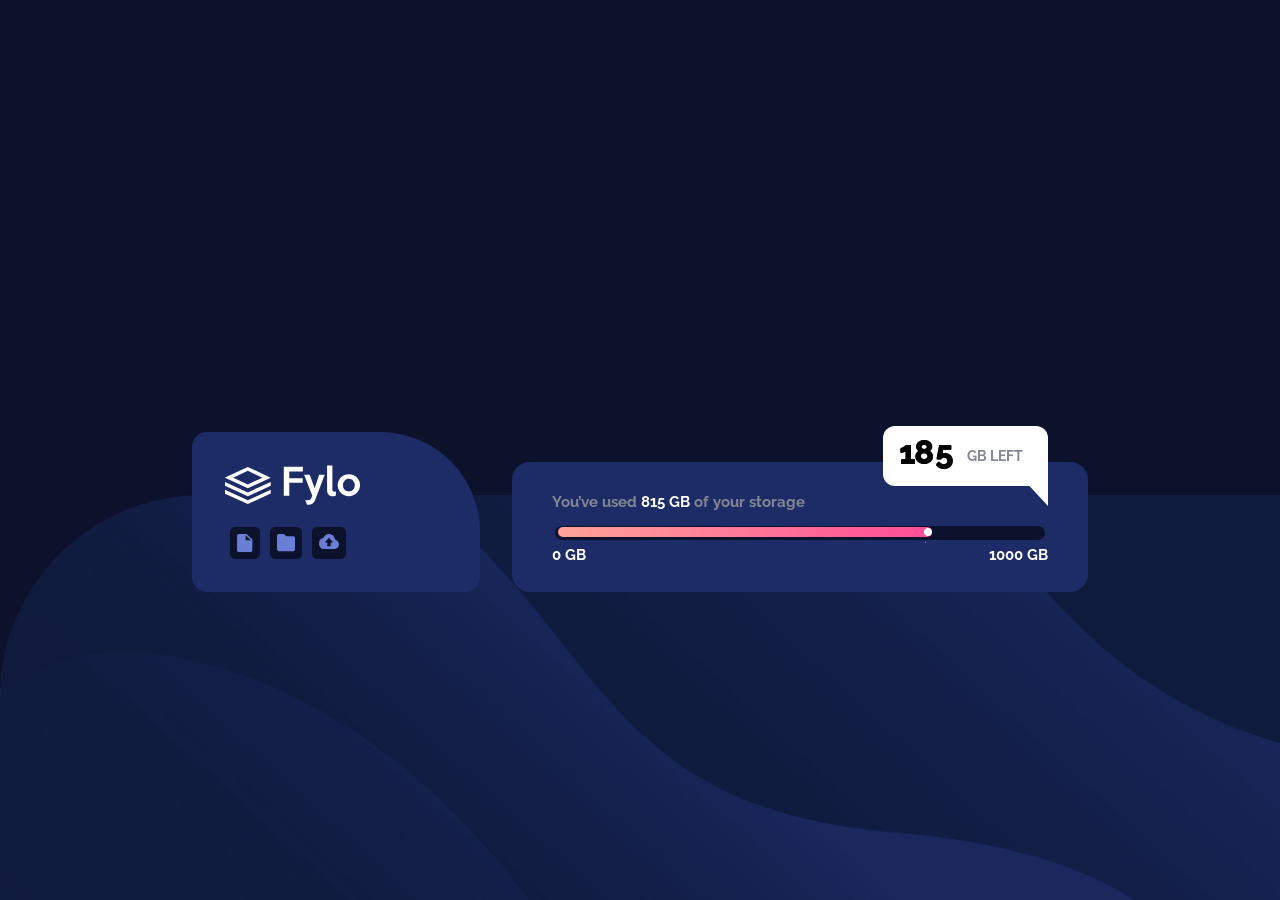
<file: Fylo-Challenge/index.html>
<!DOCTYPE html>
<html lang="en">
<head>
  <meta charset="UTF-8">
  <meta name="viewport" content="width=device-width, initial-scale=1.0"> <!-- displays site properly based on user's device -->
  <link rel="stylesheet" href="style/style.css">
  <link rel="icon" type="image/png" sizes="32x32" href="./assets/favicon-32x32.png">
  <link rel="preconnect" href="https://fonts.googleapis.com">
  <link rel="preconnect" href="https://fonts.gstatic.com" crossorigin>
  <link href="https://fonts.googleapis.com/css2?family=Raleway:wght@100&display=swap" rel="stylesheet">
  
  <title>Fylo</title>
</head>

<body>
  <div class="topSpace"></div>
    <div class="container">
      <div class="box1">
        <img id="fyloName" src="./assets/logo.svg" alt="fyloName">
        <div id="icons">
          <div>
            <img src="./assets/icon-document.svg" alt="document" width="16px" height="18px">
          </div>
          <div>
            <img src="./assets/icon-folder.svg" alt="folder" width="18px" height="18px">
          </div>
          <div>
            <img src="./assets/icon-upload.svg" alt="upload" width="20px" height="15px">
          </div>
        </div>
      </div>
      <div class="box2">
        <div class="whiteBox">
          <h1 id="number1">1</h1>
          <h1 id="number8">8</h1>
          <h1 id="number5">5</h1>
          <h3 id="gbLeft">GB LEFT</h3>
        </div>
        <div id="whiteTriangle"></div>
        <h3 id="aboveProgressDetails">You’ve used <span class="whiteModified">815 GB</span> of your storage</h3>
        <h3 id="emptyBarNumber"><span class="whiteModified">0 GB</span></h3>
        <h3 id="fullBarNumber"><span class="whiteModified">1000 GB</span></h3>
        <span id="progress-bar-main"></span>
        <span id="progress-bar-middle"></span>
        <span id="progress-bar-dot">.</span>
      </div>
    </div>
  <div class="bottomBackGround"></div>
</body>
</html>
</file>
<file: Fylo-Challenge/style/style.css>
body{
    background-color:hsl(229, 57%, 11%);
    padding:0;
    margin:0;
    font-family: 'Raleway', sans-serif;
}

.topSpace{
    top:0;
    left:0;
    width:100%;
    height:48vh;
}

.container{
    display:flex;
    position:relative;
    width:70%;
    left:15%;
    column-gap: 32px;
    align-items:flex-end;
    z-index:1;
}

.box1{
    flex: 1;
    background-color:hsl(228, 56%, 26%);
    flex-basis:0px;
    height:160px;
    border-radius:15px 100px 15px 15px;
}

#fyloName{
    position:absolute;
    left:33px;
    top:33px;
}

.box2{
    flex: 2;
    position:relative;
    background-color:hsl(228, 56%, 26%);
    color:hsl(229, 7%, 55%);
    height:130px;
    border-radius:18px;
}

.bottomBackGround{
    background-image: url(../assets/bg-desktop.png);
    background-repeat:no-repeat;
    background-size:cover;
    position:absolute;
    left:0;
    bottom:0;
    right:0;
    max-width:100vw;
    height:45vh;
}

span.whiteModified{
    color: #fff;
    font-size:15px;
}
#icons{
    display:flex;
    position:absolute;
    left:38px;
    top:95px;
    column-gap:10px;
}
#icons div{
    display:flex;
    position:relative;
    background-color: hsl(229, 57%, 11%);
    padding: 7px;
    border-radius:5px;
}

.whiteBox{
    display:flex;
    position:absolute;
    column-gap: 5px;
    right:7%;
    top:-28%;
    background-color: #fff;
    height:60px;
    width:165px;
    border-radius:12px;
    align-items: center;
}

#whiteTriangle{
    position:absolute;
    right:7%;
    top:-9%;
    border-top:28px solid transparent;
    border-right: 26px solid #fff;
    border-bottom: 28px solid transparent;
}

#number1{
    position:absolute;
    flex:1;
    left:10%;
    top:-23%;
    color:#000;
    font-weight:bold;
    text-shadow: 0px 1px, 1px 0px, 1px 1px;
}

#number8{
    position:absolute;
    flex:2;
    left:19%;
    top:-23%;
    color:#000;
    font-weight:bolder;
    text-shadow: 0px 1px, 1px 0px, 1px 1px;
}

#number5{
    position:absolute;
    flex:3;
    left:32%;
    top:-23%;
    color:#000;
    font-weight:bold;
    text-shadow: 0px 1px, 1px 0px, 1px 1px;
}

#gbLeft{
    position:absolute;
    flex:4;
    right:15%;
    font-size:14px;
}

#aboveProgressDetails{
    position:absolute;
    left:7%;
    top:12%;
    font-size:15px;
}

#progress-bar-main{
    position:absolute;
    width:85%;
    top:49%;
    background-color:hsl(229, 57%, 11%);
    border-radius:10px;
    left:7.5%;
    height:14px;
}

#progress-bar-middle{
    position:absolute;
    width:65%;
    top:50%;
    background-image:linear-gradient(to right,hsl(6, 100%, 80%), hsl(335, 100%, 65%));
    border-radius:10px;
    left:8%;
    height:10px;
}

#progress-bar-dot{
    position:absolute;
    background-color:white;
    border-radius:100%;
    height:8px;
    width:8px;
    top:51%;
    left:71.5%;
}

#emptyBarNumber{
    position:absolute;
    bottom:7%;
    left:7%;
}

#fullBarNumber{
    position:absolute;
    bottom:7%;
    right:7%;
}
</file>
